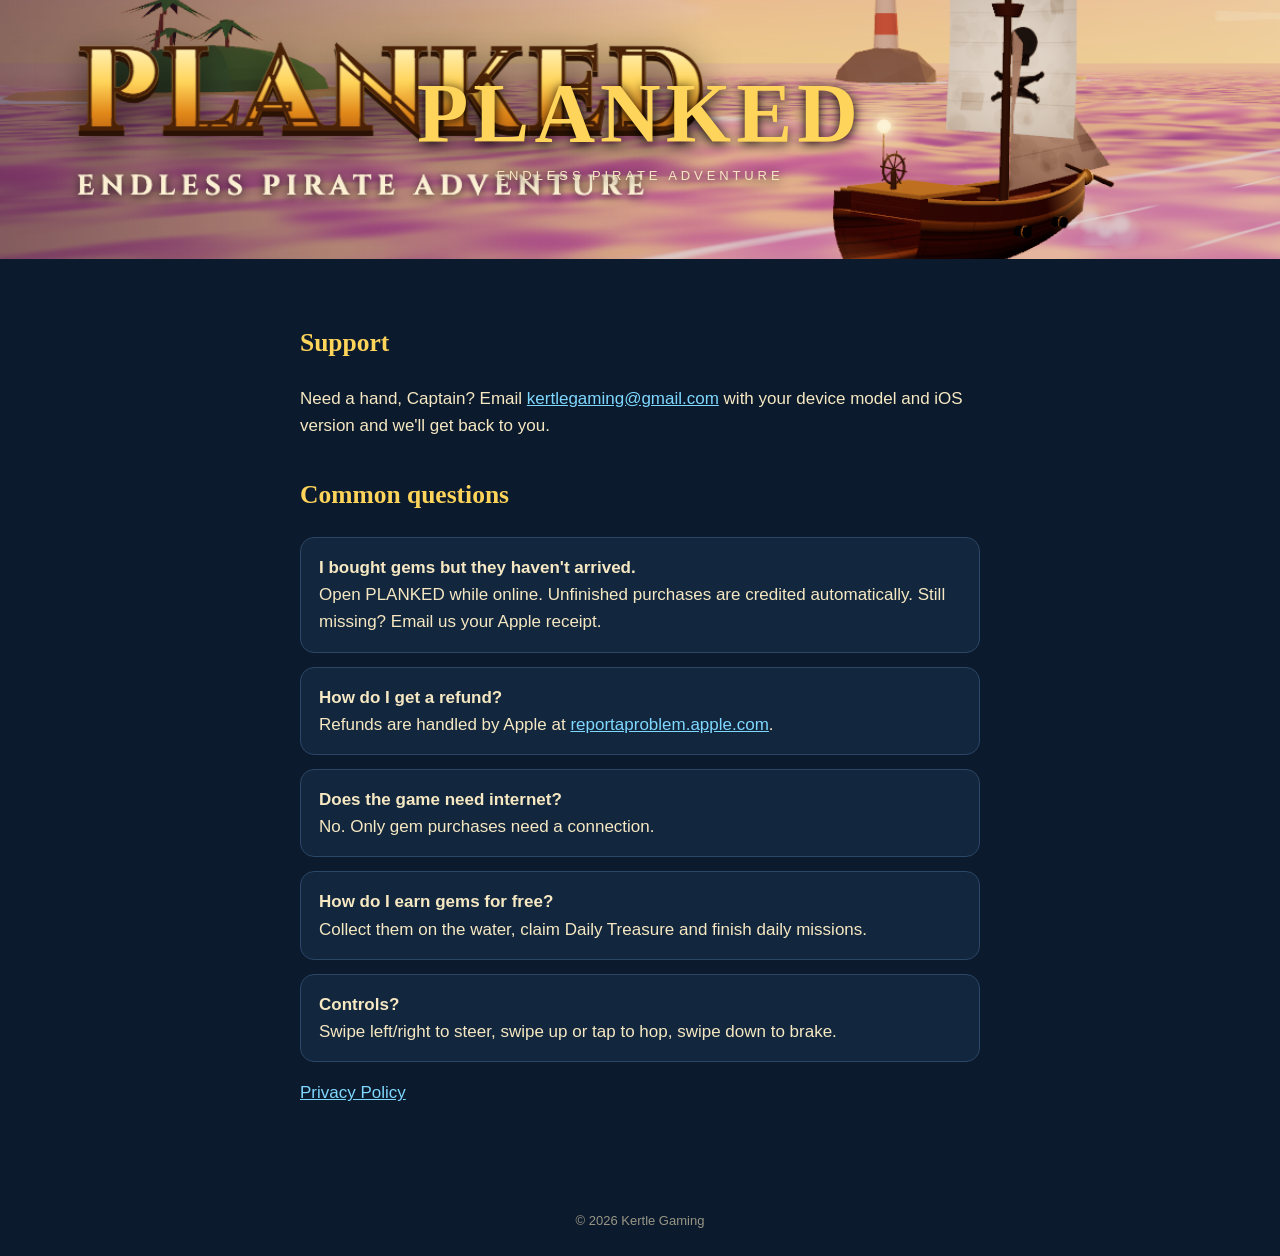
<file: index.html>
<!doctype html><html lang="en"><head><meta charset="utf-8"><meta name="viewport" content="width=device-width,initial-scale=1">
<title>PLANKED Support</title><meta name="description" content="Support for PLANKED, the endless pirate adventure.">
<meta property="og:title" content="PLANKED — Endless Pirate Adventure"><meta property="og:image" content="social.png"><link rel="stylesheet" href="style.css"></head>
<body><header><h1>PLANKED</h1><p>ENDLESS PIRATE ADVENTURE</p></header><main>
<h2>Support</h2>
<p>Need a hand, Captain? Email <a href="mailto:kertlegaming@gmail.com">kertlegaming@gmail.com</a> with your device model and iOS version and we'll get back to you.</p>
<h2>Common questions</h2>
<div class="card"><b>I bought gems but they haven't arrived.</b><br>Open PLANKED while online. Unfinished purchases are credited automatically. Still missing? Email us your Apple receipt.</div>
<div class="card"><b>How do I get a refund?</b><br>Refunds are handled by Apple at <a href="https://reportaproblem.apple.com">reportaproblem.apple.com</a>.</div>
<div class="card"><b>Does the game need internet?</b><br>No. Only gem purchases need a connection.</div>
<div class="card"><b>How do I earn gems for free?</b><br>Collect them on the water, claim Daily Treasure and finish daily missions.</div>
<div class="card"><b>Controls?</b><br>Swipe left/right to steer, swipe up or tap to hop, swipe down to brake.</div>
<p><a href="privacy.html">Privacy Policy</a></p></main><footer>© 2026 Kertle Gaming</footer></body></html>
</file>
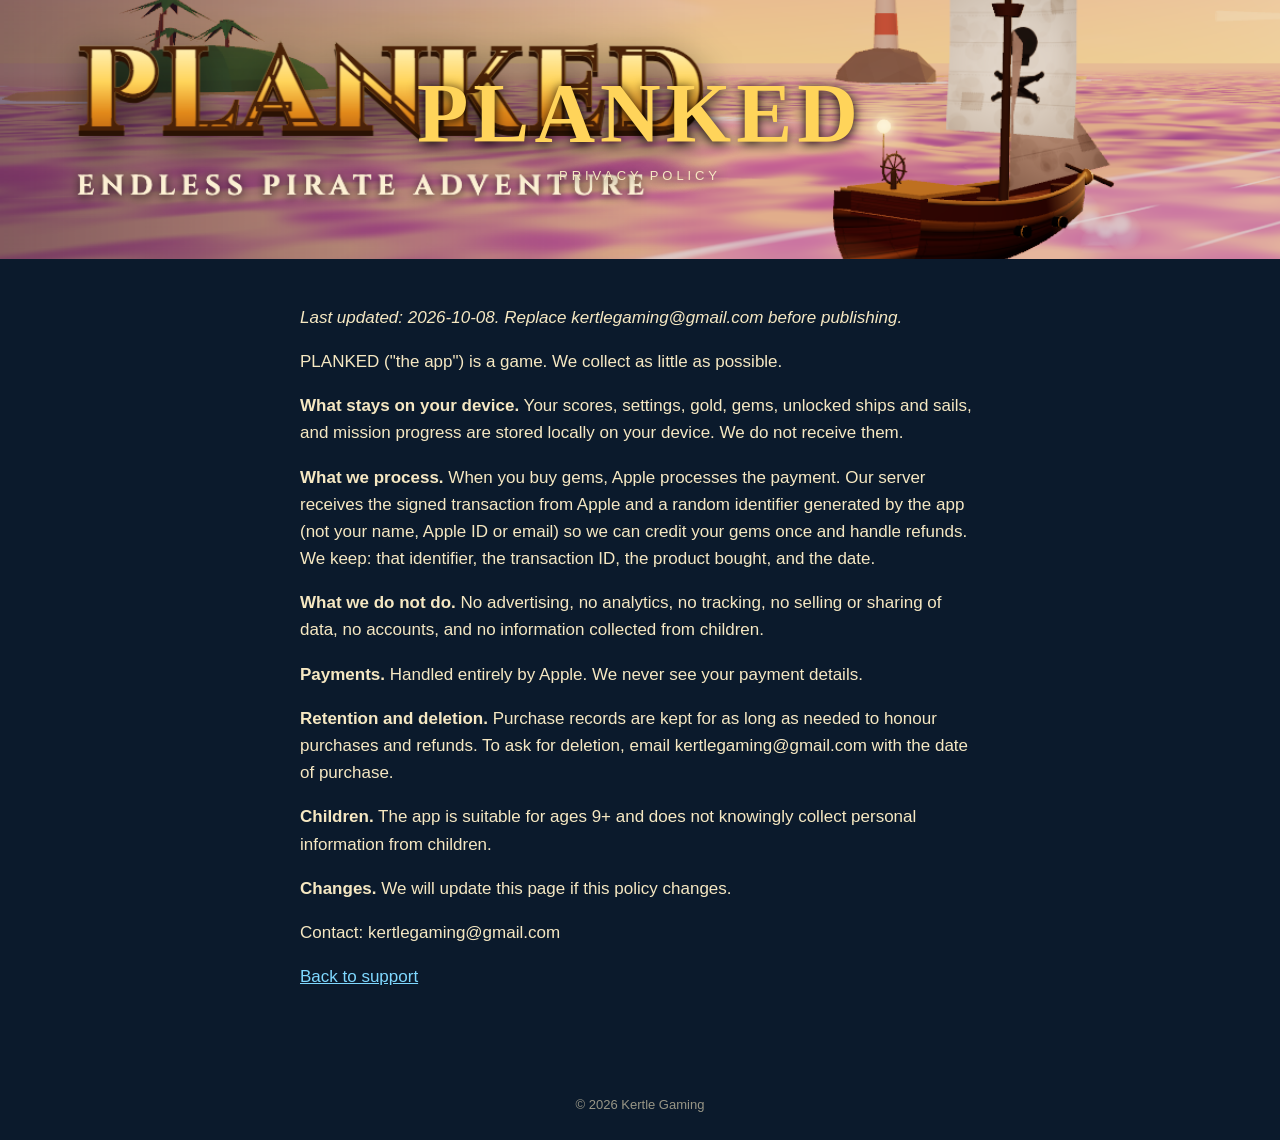
<file: privacy.html>
<!doctype html><html lang="en"><head><meta charset="utf-8"><meta name="viewport" content="width=device-width,initial-scale=1"><title>PLANKED Privacy Policy</title><link rel="stylesheet" href="style.css"></head>
<body><header><h1>PLANKED</h1><p>PRIVACY POLICY</p></header><main><p><i>Last updated: 2026-10-08. Replace kertlegaming@gmail.com before publishing.</i></p>
<p>PLANKED ("the app") is a game. We collect as little as possible.</p>
<p><b>What stays on your device.</b> Your scores, settings, gold, gems, unlocked ships and sails, and mission progress are stored locally on your device. We do not receive them.</p>
<p><b>What we process.</b> When you buy gems, Apple processes the payment. Our server receives the signed transaction from Apple and a random identifier generated by the app (not your name, Apple ID or email) so we can credit your gems once and handle refunds. We keep: that identifier, the transaction ID, the product bought, and the date.</p>
<p><b>What we do not do.</b> No advertising, no analytics, no tracking, no selling or sharing of data, no accounts, and no information collected from children.</p>
<p><b>Payments.</b> Handled entirely by Apple. We never see your payment details.</p>
<p><b>Retention and deletion.</b> Purchase records are kept for as long as needed to honour purchases and refunds. To ask for deletion, email kertlegaming@gmail.com with the date of purchase.</p>
<p><b>Children.</b> The app is suitable for ages 9+ and does not knowingly collect personal information from children.</p>
<p><b>Changes.</b> We will update this page if this policy changes.</p>
<p>Contact: kertlegaming@gmail.com</p><p><a href="index.html">Back to support</a></p></main><footer>© 2026 Kertle Gaming</footer></body></html>
</file>
<file: style.css>
:root{color-scheme:dark}*{box-sizing:border-box}body{margin:0;font:17px/1.6 -apple-system,BlinkMacSystemFont,"Segoe UI",Roboto,sans-serif;color:#f6e8c2;background:#0b1a2c}
header{background:#0b1a2c url(social.png) center/cover;padding:72px 20px;text-align:center;text-shadow:0 2px 12px #000}
header h1{font:900 clamp(44px,10vw,84px)/1 Georgia,serif;letter-spacing:.06em;margin:0;color:#ffd45a}header p{margin:10px 0 0;letter-spacing:.3em;font-size:13px}
main{max-width:720px;margin:0 auto;padding:28px 20px 64px}h2{color:#ffd45a;font-family:Georgia,serif;margin-top:36px}a{color:#7fd8ff}
.card{background:#12263d;border:1px solid #2b4666;border-radius:14px;padding:16px 18px;margin:14px 0}footer{text-align:center;opacity:.6;font-size:13px;padding:24px}
</file>
